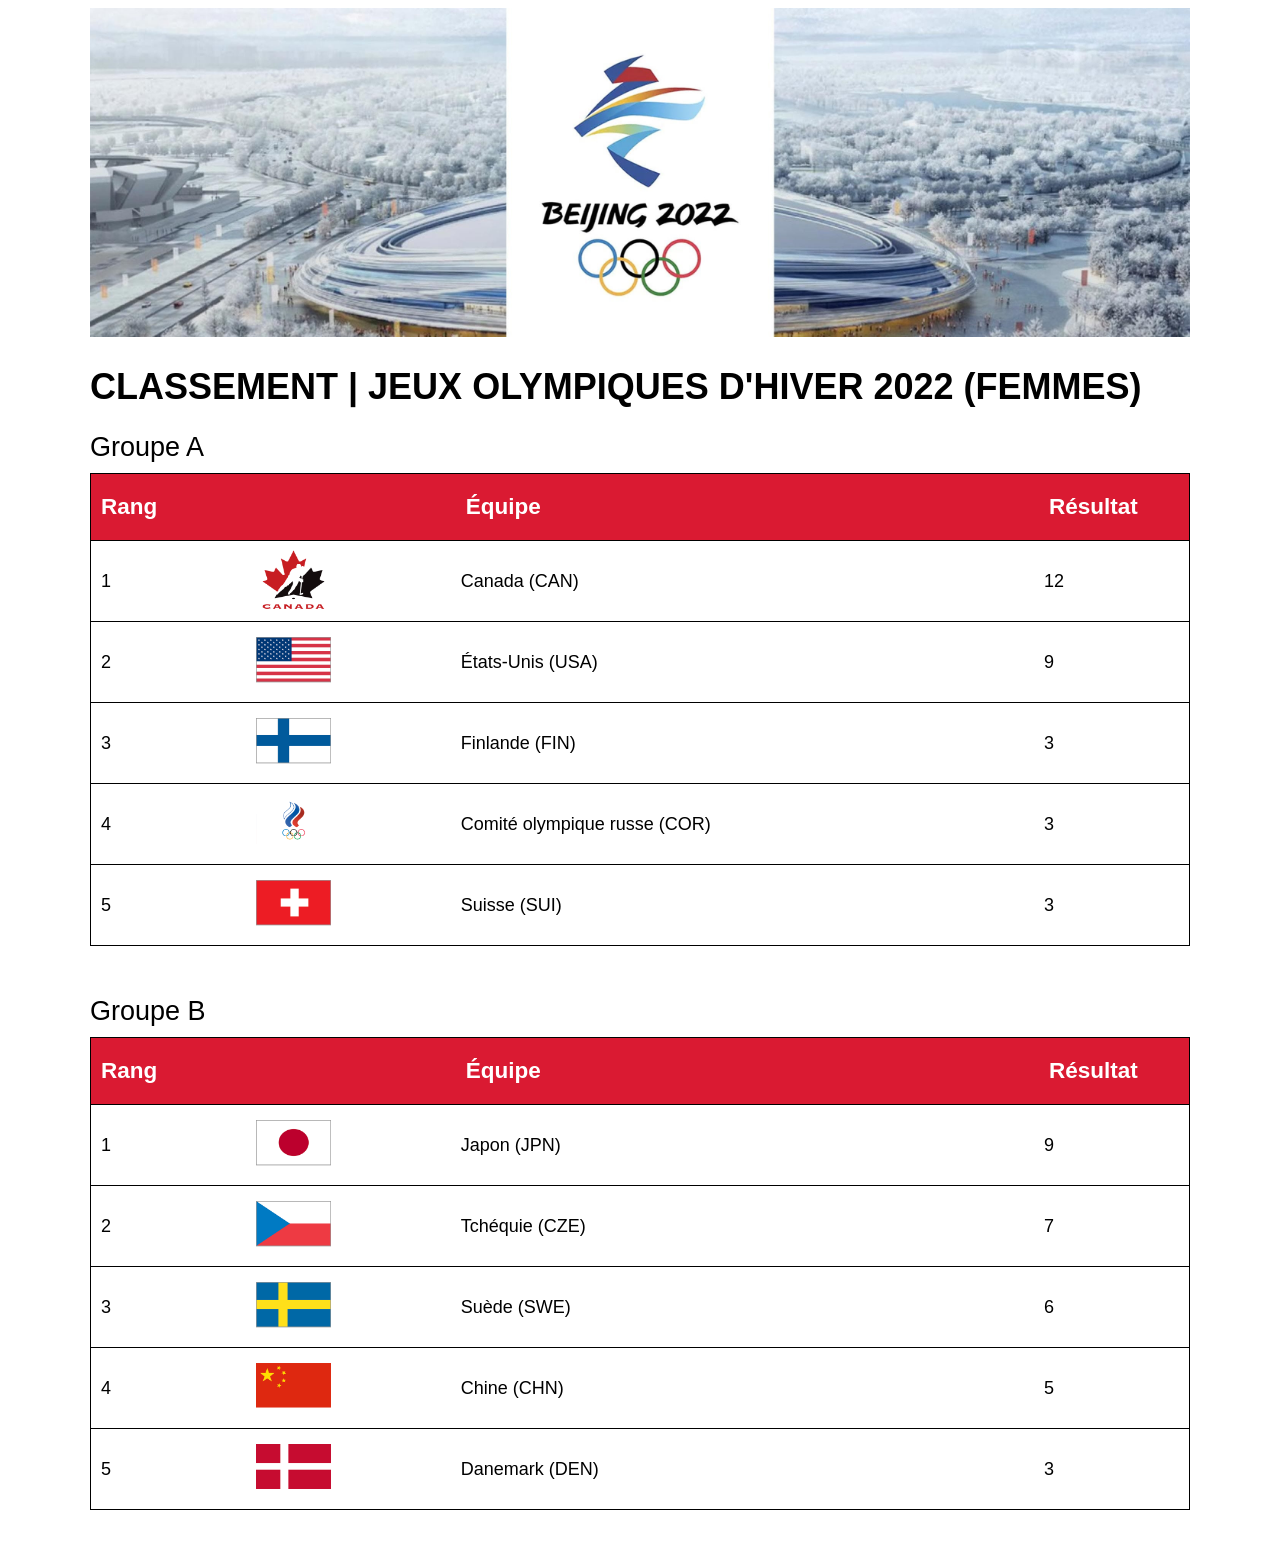
<file: Labo4 - Grid/index.html>
<!DOCTYPE html>
<html lang="fr">
    <head>
        <title>Laboratoire 4 - Grid</title>
        <meta charset="UTF-8">
        <link rel="stylesheet" href="css/styles.css">
    </head>
    <body>
        <div class="wrap">
            <img src="images/top.jpg" alt="Image d'entête">
            <h1>CLASSEMENT | JEUX OLYMPIQUES D'HIVER 2022 (FEMMES)</h1>
            
            <div class="group">Groupe A</div>
            <div class="result-grid">

                <!--entêtes-->
                <div class="title">Rang</div>
                <div class="title"></div>
                <div class="title">Équipe</div>
                <div class="title">Résultat</div>  
                
                <div class="rank">1</div>
                <div class="flag"><img src="images/362.png"></div>
                <div>Canada (CAN)</div>
                <div>12</div>

                <div class="rank">2</div>
                <div class="flag"><img src="images/365.png"></div>
                <div>États-Unis (USA)</div>
                <div>9</div>

                <div class="rank">3</div>
                <div class="flag"><img src="images/363.png"></div>
                <div>Finlande (FIN)</div>
                <div>3</div>

                <div class="rank">4</div>
                <div class="flag"><img src="images/1003.png"></div>
                <div>Comité olympique russe (COR)</div>
                <div>3</div>

                <div class="rank">5</div>
                <div class="flag"><img src="images/364.png"></div>
                <div>Suisse (SUI)</div>
                <div>3</div>
                
            </div>

            <div class="group">Groupe B</div>
            <div class="result-grid">

                <!--entêtes-->
                <div class="title">Rang</div>
                <div class="title"></div>
                <div class="title">Équipe</div>
                <div class="title">Résultat</div>  
                
                <div class="rank">1</div>
                <div class="flag"><img src="images/367.png"></div>
                <div>Japon (JPN)</div>
                <div>9</div>

                <div class="rank">2</div>
                <div class="flag"><img src="images/1024.png"></div>
                <div>Tchéquie (CZE)</div>
                <div>7</div>

                <div class="rank">3</div>
                <div class="flag"><img src="images/369.png"></div>
                <div>Suède (SWE)</div>
                <div>6</div>

                <div class="rank">4</div>
                <div class="flag"><img src="images/995.png"></div>
                <div>Chine (CHN)</div>
                <div>5</div>

                <div class="rank">5</div>
                <div class="flag"><img src="images/1025.png"></div>
                <div>Danemark (DEN)</div>
                <div>3</div>
                
            </div>

        </div>  
    </body>
</html>
</file>
<file: Labo4 - Grid/css/styles.css>
body{
    font-family:helvetica,sans-serif;
    font-size:18px;
}

.wrap{
    width:1100px;
    margin:auto;
}

.wrap > img{
    max-width:100%;
}

.group{
    font-size: 1.5em;;
}

.result-grid{    
    display:grid;
    grid-template-columns: 15% 200px auto 150px;
    margin-top:10px;
    margin-bottom:50px;
    border-top:solid 1px black;
    border-left:solid 1px black;
    border-right:solid 1px black;
}

.result-grid .title{
    color:white;
    background-color: rgb(218, 26, 50);
    font-size: 1.25em;
    font-weight:bold;
    padding:20px 10px 20px 10px;
}

.result-grid div{
    border-bottom:solid 1px black;
    padding:30px 5px 5px 5px;
}

.result-grid div.rank{
    padding-left:10px;
}

.result-grid div.flag{
    padding:0;
}

.result-grid img{
    width:75px;
}
</file>
